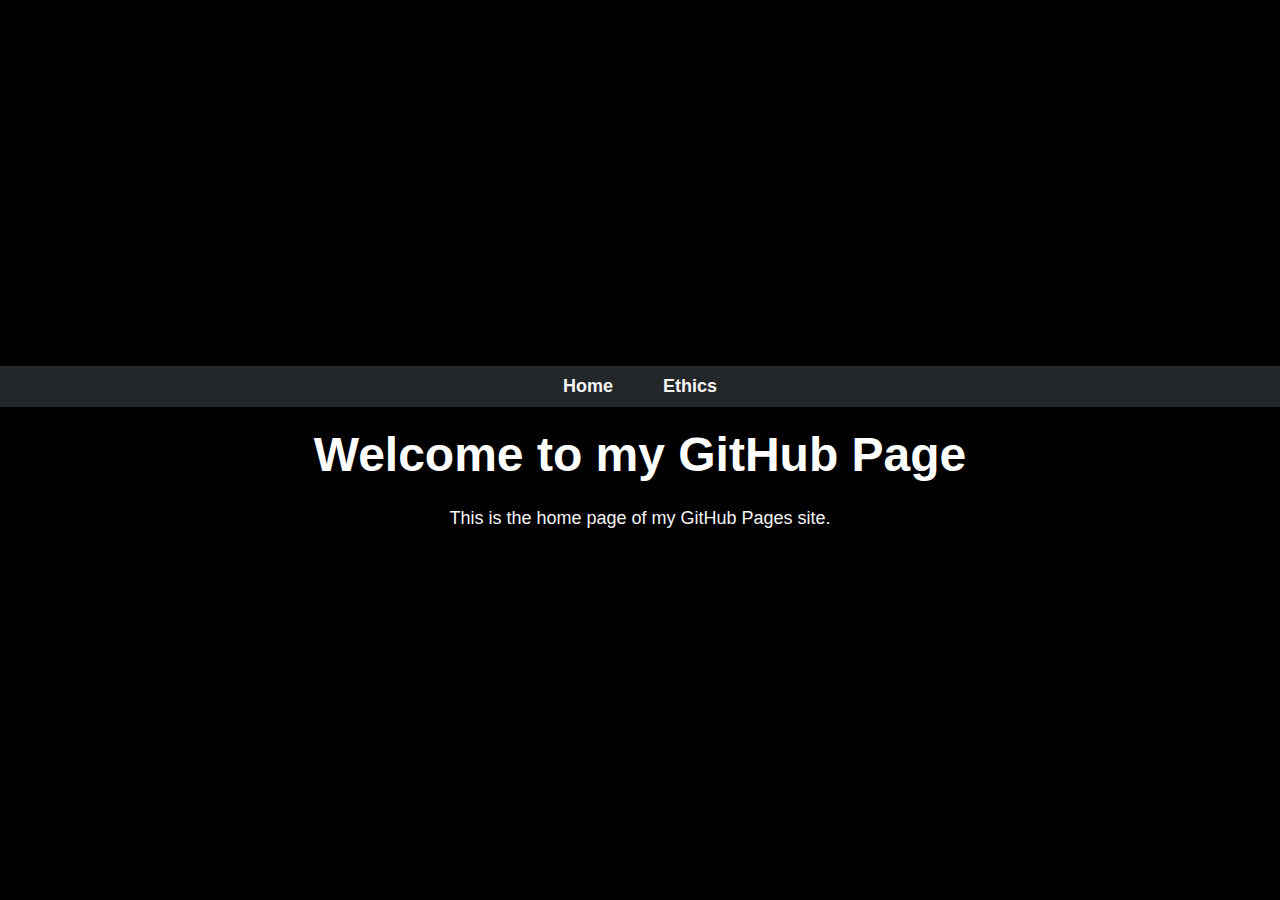
<file: index.html>
<!DOCTYPE html>
<html lang="en">
<head>
    <meta charset="UTF-8">
    <meta name="viewport" content="width=device-width, initial-scale=1.0">
    <title>My GitHub Page</title>
    <link rel="stylesheet" href="style.css">
</head>
<body>
    <!-- Navigation Bar -->
    <nav>
        <ul>
            <li><a href="index.html">Home</a></li>
            <li><a href="ethics.html">Ethics</a></li>
        </ul>
    </nav>

    <!-- Main Content -->
    <h1>Welcome to my GitHub Page</h1>
    <p>This is the home page of my GitHub Pages site.</p>
</body>
</html>
</file>
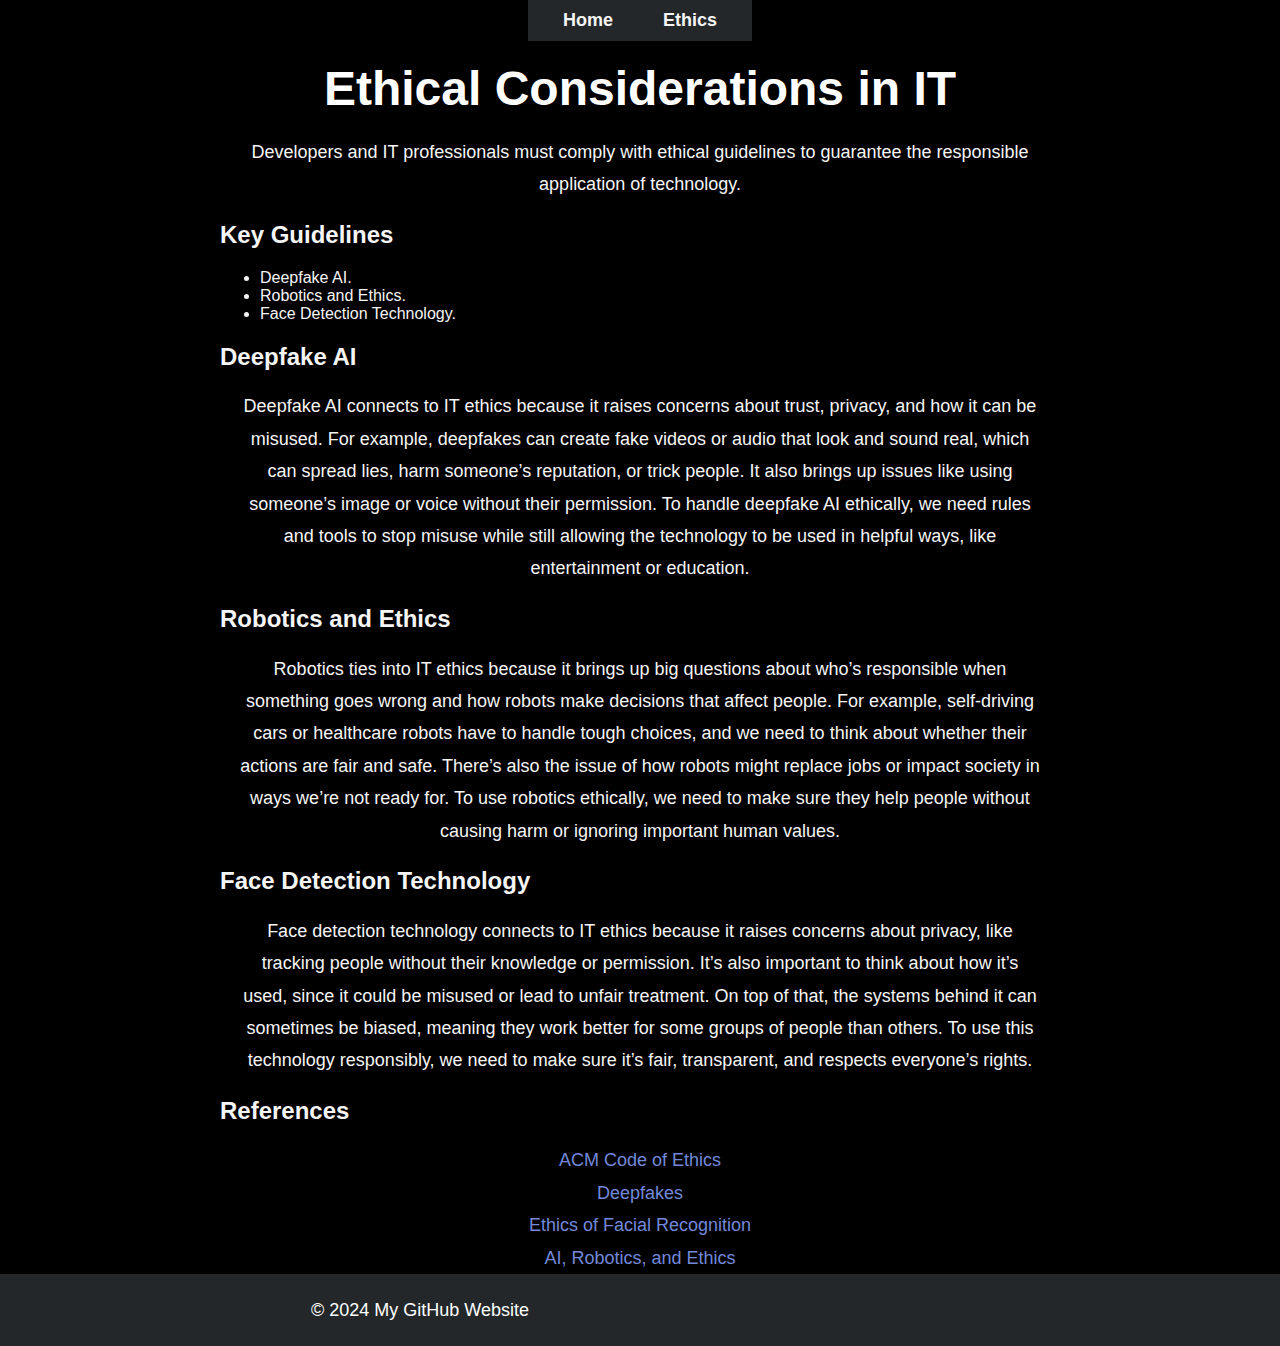
<file: ethics.html>
<!DOCTYPE html>
<html lang="en">
<head>
    <meta charset="UTF-8">
    <meta name="viewport" content="width=device-width, initial-scale=1.0">
    <title>IT-Related Ethics</title>
    <link rel="stylesheet" href="style.css">
</head>
<body>
    <header>
        <nav>
            <ul>
                <li><a href="index.html">Home</a></li>
                <li><a href="ethics.html">Ethics</a></li>
            </ul>
        </nav>
    </header>
    <main>
        <h1>Ethical Considerations in IT</h1>
        <p>Developers and IT professionals must comply with ethical guidelines to guarantee the responsible application of technology.</p>
        <h2>Key Guidelines</h2>
        <ul>
            <li>Deepfake AI.</li>
            <li>Robotics and Ethics.</li>
            <li>Face Detection Technology.</li>
        </ul>
        <h2>Deepfake AI</h2>
        <p>
            Deepfake AI connects to IT ethics because it raises concerns about trust, privacy, and how it can be misused. For example, deepfakes can create fake videos or audio that look and sound real, which can spread lies, harm someone’s reputation, or trick people. It also brings up issues like using someone’s image or voice without their permission. To handle deepfake AI ethically, we need rules and tools to stop misuse while still allowing the technology to be used in helpful ways, like entertainment or education.
        </p>
        <h2>Robotics and Ethics</h2>
        <p>
            Robotics ties into IT ethics because it brings up big questions about who’s responsible when something goes wrong and how robots make decisions that affect people. For example, self-driving cars or healthcare robots have to handle tough choices, and we need to think about whether their actions are fair and safe. There’s also the issue of how robots might replace jobs or impact society in ways we’re not ready for. To use robotics ethically, we need to make sure they help people without causing harm or ignoring important human values.
        </p>
        <h2>Face Detection Technology</h2>
        <p>
            Face detection technology connects to IT ethics because it raises concerns about privacy, like tracking people without their knowledge or permission. It’s also important to think about how it’s used, since it could be misused or lead to unfair treatment. On top of that, the systems behind it can sometimes be biased, meaning they work better for some groups of people than others. To use this technology responsibly, we need to make sure it’s fair, transparent, and respects everyone’s rights.
        </p>
        <h2>References</h2>
        <p>
            <a href="https://www.acm.org/code-of-ethics">ACM Code of Ethics</a>
        </p>
        <p>
            <a href="https://www.theguardian.com/technology/2020/jan/13/what-are-deepfakes-and-how-can-you-spot-them">Deepfakes</a>
        </p>
        <p>
            <a href="https://www.scu.edu/ethics/focus-areas/technology-ethics/resources/examining-the-ethics-of-facial-recognition/">Ethics of Facial Recognition</a>
        </p>
        <p>
            <a href="https://www.forbes.com/sites/windriver/2022/03/01/ai-robotics-and-ethics-harnessing-the-power-of-intelligent-machines-to-benefit-humans/">AI, Robotics, and Ethics</a>
        </p>
    </main>
    <footer>
        <p>&copy; 2024 My GitHub Website</p>
    </footer>
</body>
</html>
</file>
<file: style.css>
body {
    font-family: Arial, sans-serif;
    margin: 0;
    padding: 0;
    background-color: #000000; /* Black background */
    color: #f5f5f5; /* Light text color */
    display: flex;
    flex-direction: column;
    align-items: center;
    justify-content: center;
    min-height: 100vh; /* Ensure full viewport height */
}

nav {
    width: 100%;
    background-color: #23272a; /* Dark gray for nav background */
    box-shadow: 0 4px 6px rgba(0, 0, 0, 0.1); /* Subtle shadow */
}

nav ul {
    list-style: none;
    margin: 0;
    padding: 10px;
    display: flex;
    justify-content: center;
}

nav ul li {
    margin: 0 15px;
}

nav ul li a {
    text-decoration: none;
    color: #f5f5f5;
    font-size: 18px;
    font-weight: bold;
    padding: 5px 10px;
    border-radius: 5px;
    transition: background-color 0.3s ease, color 0.3s ease;
}

nav ul li a:hover {
    background-color: #7289da; /* Soft blue hover effect */
    color: #ffffff;
}

h1 {
    font-size: 48px;
    font-weight: bold;
    margin: 20px 0;
    text-align: center;
    color: #ffffff;
}

p {
    font-size: 18px;
    line-height: 1.8;
    text-align: center;
    max-width: 800px;
    margin: 0 20px;
}

footer {
    text-align: center;
    margin-top: auto;
    padding: 20px;
    background-color: #23272a;
    color: #ffffff;
    width: 100%;
}

/* Links Styling */
a {
    color: #7289da;
    text-decoration: none;
    transition: color 0.3s ease;
}

a:hover {
    text-decoration: underline;
    color: #ffffff;
}
</file>
